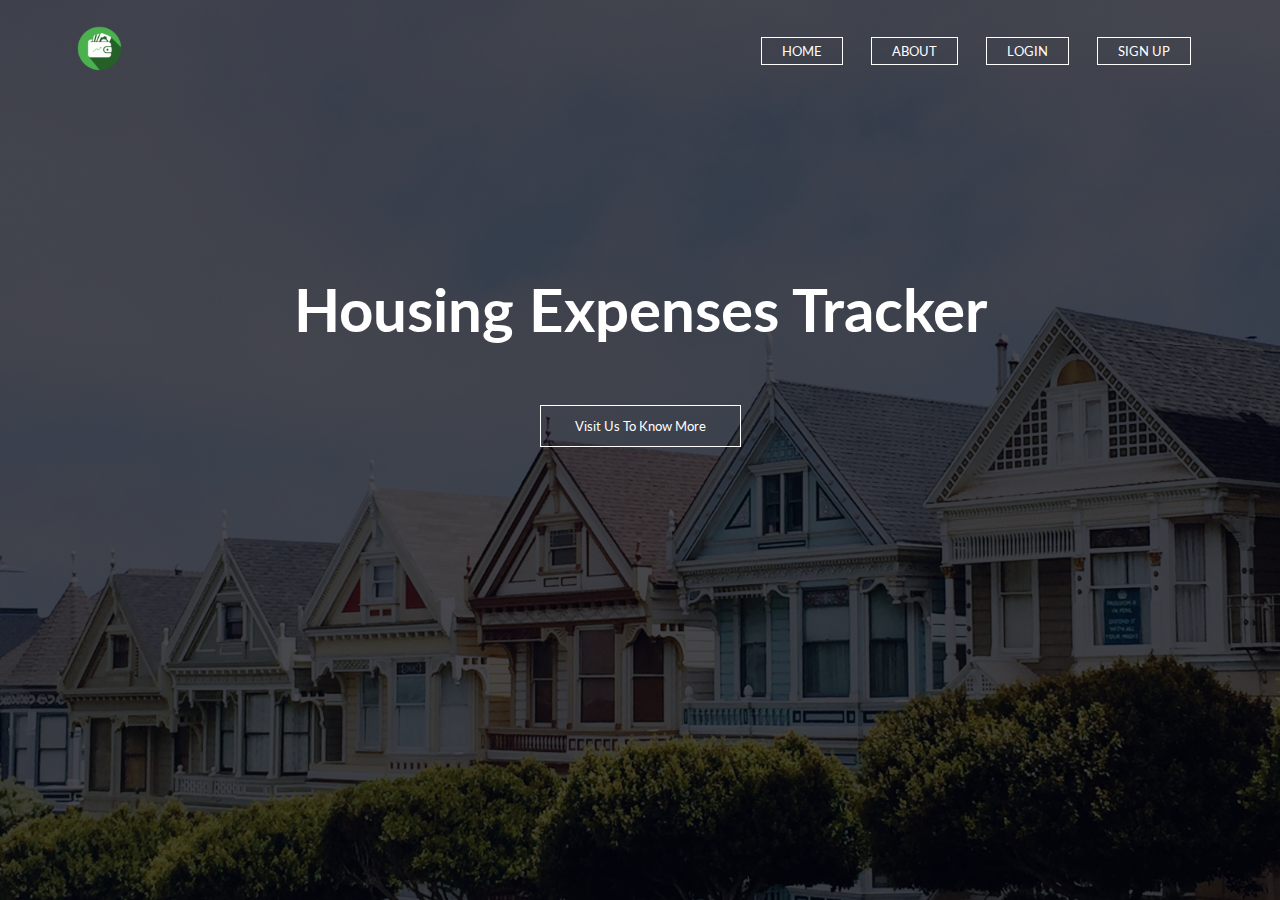
<file: index.html>
<!DOCTYPE html>
<html>
    <head>
        <title>housing management</title>
        <link rel="stylesheet" href="homepage.css">
    </head>
    <body>
        <body>
            <section class="header">
              <nav>
                <a href="index.html" class="logo"><img src="logo1.png" width="45px" height="45px"></a>
                <div class="nav-links" id="navlinks">
                  <i class="fa fa-times" onclick="hideMenu()"></i>
                  <ul>
                    <li><a href="index.html">HOME</a></li>
                    <li><a href="about.html">ABOUT</a></li>
                    <li><a href="index.php">LOGIN</a></li>
                    <li><a href="signup.php">SIGN UP</a></li>
                  </ul>
                </div>
              </nav>
        
              <div class="text">
                <h1>Housing Expenses Tracker</h1>
                <div class="hero-btn-div">
                <a href="about.html" class="hero-btn">Visit Us To Know More</a>
                </div>
            </div>
            </section>
    </body>
</html>
</file>
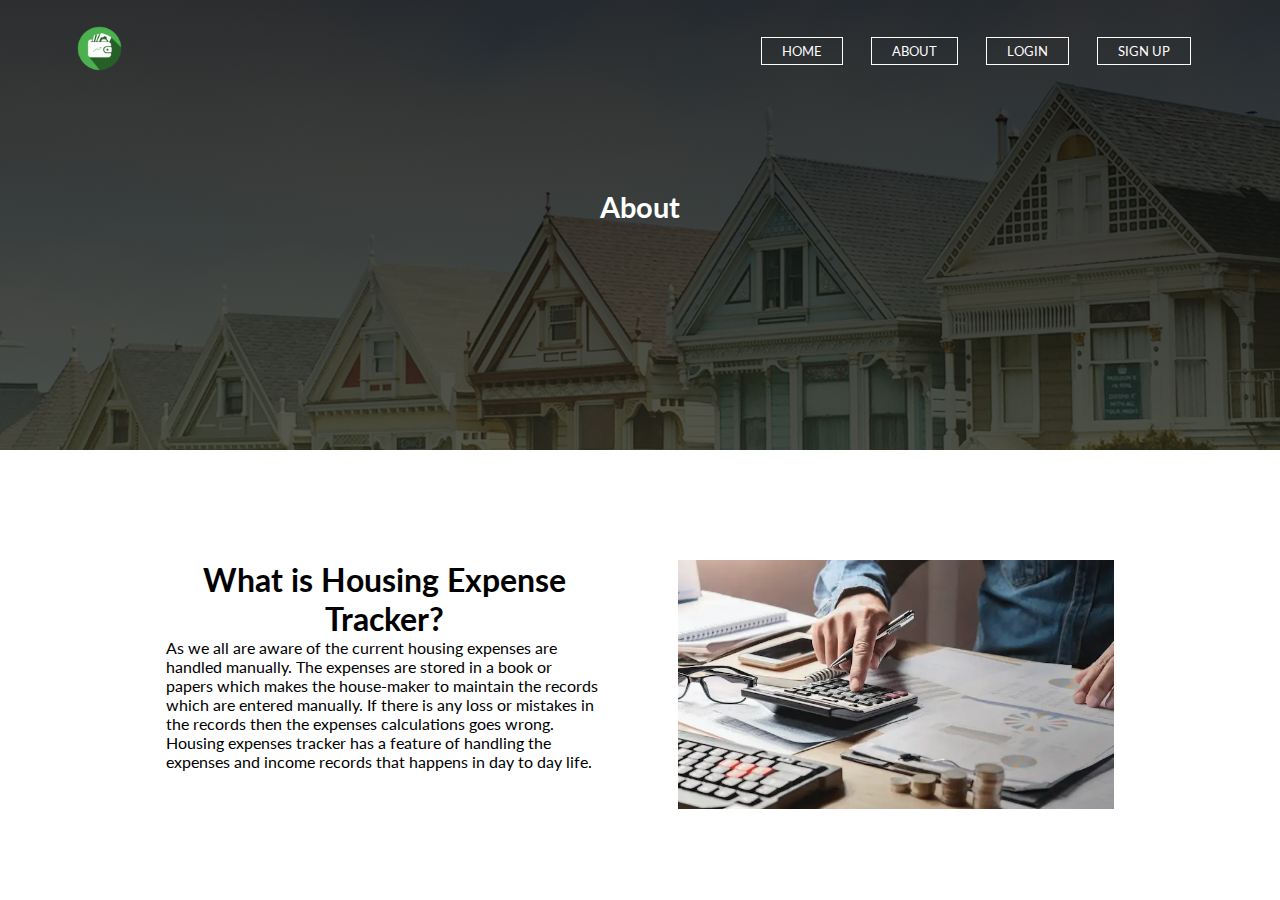
<file: about.html>
<!DOCTYPE html>
<html>
    <head>
        <title>housing management</title>
        <link rel="stylesheet" href="homepage.css">
    </head>
    <body>
        <body>
            <section class="sub-header">
                <nav>
                  <a href="index.html" class="logo"><img src="logo1.png" width="45px" height="45px"></a>
                  <div class="nav-links" id="navlinks">
                    <i class="fa fa-times" onclick="hideMenu()"></i>
                    <ul>
                        <li><a href="index.html">HOME</a></li>
                        <li><a href="about.html">ABOUT</a></li>
                        <li><a href="index.php">LOGIN</a></li>
                        <li><a href="signup.php">SIGN UP</a></li>
                    </ul>
                  </div>
                  <i class="fa fa-bars" onclick="showMenu()"></i>
                </nav>
                <h1>About</h1>
              </section>

              <section class="abt">
                <div class="row">
                  <div class="abt-col">
                    <h1>What is Housing Expense Tracker?</h1>
                    <p>As we all are aware of the current housing expenses are handled manually. 
                       The expenses are stored in a book or papers which makes the house-maker to maintain the records which are entered manually. 
                       If there is any loss or mistakes in the records then the expenses calculations goes wrong.
                       Housing expenses tracker has a feature of handling the expenses and income records that happens in day to day life.</p>
                  </div>
                  <div class="abt-col">
                    <img src="expenses_bg.webp" alt="">
                  </div>
                </div>
              </section>
    </body>
</html>
</file>
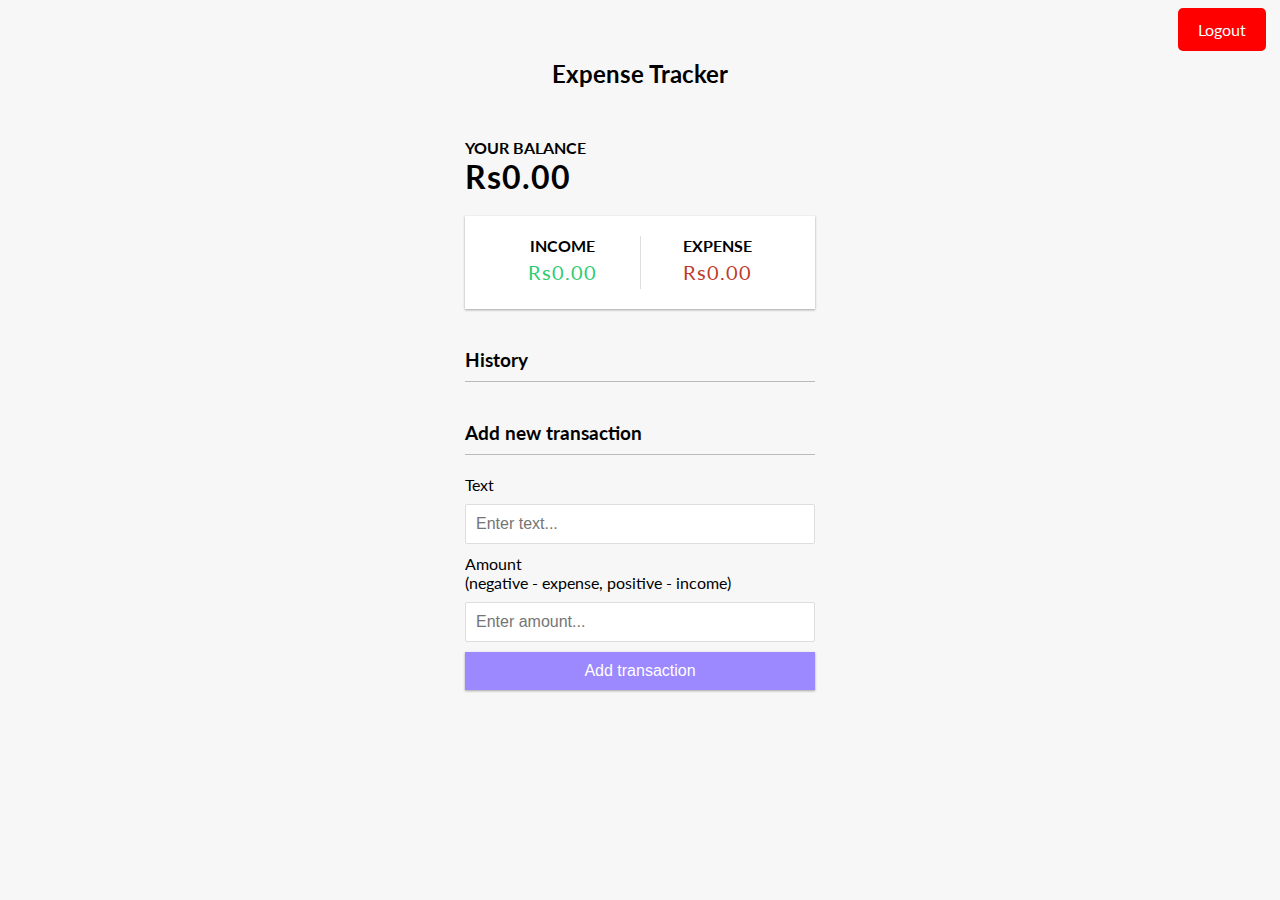
<file: expense_tracker.html>
<!DOCTYPE html>
<html lang="en">
  <head>
    <meta charset="UTF-8" />
    <meta name="viewport" content="width=device-width, initial-scale=1.0" />
    <meta http-equiv="X-UA-Compatible" content="ie=edge" />
    <link rel="stylesheet" href="et_style.css" />
    <title>Expense Tracker</title>
  </head>
  <body>
    <div class="atag">
    <a href='logout.php' onclick="return reset();">Logout</a>
    </div>
    <h2>Expense Tracker</h2>
 <div class="container">
      <h4>Your Balance</h4>
      <h1 id="balance">Rs0.00</h1>

      <div class="inc-exp-container">
        <div>
          <h4>Income</h4>
          <p id="money-plus" class="money plus">+Rs0.00</p>
        </div>
        <div>
          <h4>Expense</h4>
          <p id="money-minus" class="money minus">-Rs0.00</p>
        </div>
      </div>

      <h3>History</h3>
      <ul id="list" class="list">
        <!-- <li class="minus">
          Cash <span>-$400</span><button class="delete-btn">x</button>
        </li> -->
      </ul>

      <h3>Add new transaction</h3>
      <form id="form">
        <div class="form-control">
          <label for="text">Text</label>
          <input type="text" id="text" placeholder="Enter text..." />
        </div>
        <div class="form-control">
          <label for="amount"
            >Amount <br />
            (negative - expense, positive - income)</label
          >
          <input type="number" id="amount" placeholder="Enter amount..." />
        </div>
        <button class="btn">Add transaction</button>
      </form>
    </div>
    <script src="script.js"></script>
  </body>
</html>
</file>
<file: homepage.css>
@import url('https://fonts.googleapis.com/css?family=Lato&display=swap');

*{
    margin: 0;
    padding: 0;
    font-family: 'Lato', sans-serif;
  }
  
  .header{
    min-height: 100vh;
    width: 100%;
    background-image: linear-gradient(rgba(0, 0, 10, 0.7),rgba(0, 0, 10, 0.7)),url(pexels.jpg);
    background-position: center;
    background-size: cover;
    position: relative;
  }
  
  nav{
    padding: 2% 6%;
    display: flex;
    justify-content: space-between;
    align-items: center;
  }
  
  .nav-links{
    flex: 1;
    text-align: right;
  }
  
  .nav-links ul li{
    list-style: none;
    display: inline-block;
    padding: 8px 12px;
    position: relative;
  }
  
  .nav-links ul li a{
    text-decoration: none;
    color: white;
    font-size: 13px;
    border: 1px solid white;
    padding: 5px 20px;
    transition: 0.5s;
  }
  
  .nav-links ul li a:hover{
    background: #abbc78;
    border-radius: 5px;
    border: 1px solid transparent;
    color: #fff;
  }
  
  .text{
    width: 90%;
    color: white;
    position: absolute;
    top: 40%;
    left: 50%;
    transform: translate(-50%,-50%);
    text-align: center;
  }
  
  .text h1{
    font-size: 60px;
  }
  
  .hero-btn-div {
      margin-top: 60px;
  }
  
  .hero-btn{
    display: inline-block;
    text-decoration: none;
    color: white;
    border: 1px solid white;
    padding: 12px 34px;
    font-size: 13px;
    position: relative;
    cursor: pointer;
    transition: 0.5s;
  }
  
  .hero-btn:hover{
    background: #abbc78;
    border: 1px solid transparent;
    border-radius: 8px;
    color: #fff;
  }
  
  nav .fa{
    display: none;
  }
  
  @media(max-width: 700px) {
    .text h1{
      font-size: 20px;
    }
    
    .nav-links ul li a{
      border: 1px solid transparent;
    }
  
    .nav-links ul li{
      display: block;
    }
  
    .nav-links{
      position: fixed;
      background: #abbc78;
      height: 100vh;
      width: 200px;
      top: 0;
      right: -200px;
      text-align: left;
      z-index: 2;
      transition: 0.5s linear;
    }
  
    nav .fa{
      display: block;
      color: white;
      margin: 10px;
      font-size: 22px;
      cursor: pointer;
    }
  
    .nav-links ul{
      padding: 30px;
      text-align: center
    }
  }

  .sub-header{
    height: 50vh;
    width: 100%;
    background-image: linear-gradient(rgba(0, 0, 0, 0.8),rgba(37, 39, 27, 0.759)),url(pexels.jpg);
    background-position: center;
    background-size: cover;
    color: #fff;
  }
  
  .sub-header h1{
    margin-top: 90px;
    text-align: center;
    font-size: 29px;
  }
  
  .abt{
    width: 80%;
    margin: auto;
    padding: 80px 0 50px 0;
  }
  
  .abt h1{
    text-align: center;
  }
  
  .abt .row{
    display: flex;
  }
  
  .abt-col{
    flex-basis: 45%;
    padding: 30px 38px;
  }
  
  .abt img{
    width: 100%;
  }
</file>
<file: et_style.css>
@import url('https://fonts.googleapis.com/css?family=Lato&display=swap');

:root {
  --box-shadow: 0 1px 3px rgba(0, 0, 0, 0.12), 0 1px 2px rgba(0, 0, 0, 0.24);
}

* {
  box-sizing: border-box;
}

body {
  background-color: #f7f7f7;
  display: flex;
  flex-direction: column;
  min-height: 100vh;
  margin: 0;
  font-family: 'Lato', sans-serif;
}

.container {
  margin: 30px auto;
  width: 350px;
}

h1 {
  letter-spacing: 1px;
  margin: 0;
}

h2{
  text-align: center;
}

h3 {
  border-bottom: 1px solid #bbb;
  padding-bottom: 10px;
  margin: 40px 0 10px;
}

#username {
  text-align: center;
}

h4 {
  margin: 0;
  text-transform: uppercase;
}

.inc-exp-container {
  background-color: #fff;
  box-shadow: var(--box-shadow);
  padding: 20px;
  display: flex;
  justify-content: space-between;
  margin: 20px 0;
}

.inc-exp-container > div {
  flex: 1;
  text-align: center;
}

.inc-exp-container > div:first-of-type {
  border-right: 1px solid #dedede;
}

.money {
  font-size: 20px;
  letter-spacing: 1px;
  margin: 5px 0;
}

.money.plus {
  color: #2ecc71;
}

.money.minus {
  color: #c0392b;
}

label {
  display: inline-block;
  margin: 10px 0;
}

input[type='text'],
input[type='number'] {
  border: 1px solid #dedede;
  border-radius: 2px;
  display: block;
  font-size: 16px;
  padding: 10px;
  width: 100%;
}

.btn {
  cursor: pointer;
  background-color: #9c88ff;
  box-shadow: var(--box-shadow);
  color: #fff;
  border: 0;
  display: block;
  font-size: 16px;
  margin: 10px 0 30px;
  padding: 10px;
  width: 100%;
}

.btn:focus,
.delete-btn:focus {
  outline: 0;
}

.list {
  list-style-type: none;
  padding: 0;
  margin-bottom: 40px;
}

.list li {
  background-color: #fff;
  box-shadow: var(--box-shadow);
  color: #333;
  display: flex;
  justify-content: space-between;
  position: relative;
  padding: 10px;
  margin: 10px 0;
}

.list li.plus {
  border-right: 5px solid #2ecc71;
}

.list li.minus {
  border-right: 5px solid #c0392b;
}

.delete-btn {
  cursor: pointer;
  background-color: #e74c3c;
  border: 0;
  color: #fff;
  font-size: 20px;
  line-height: 20px;
  padding: 2px 5px;
  position: absolute;
  top: 50%;
  left: 0;
  transform: translate(-100%, -50%);
  opacity: 0;
  transition: opacity 0.3s ease;
}

.list li:hover .delete-btn {
  opacity: 1;
}

.atag {
  margin-top: 20px;
  margin-left: 92%;
}

.atag a {
  background-color: red;
  color: hsl(0, 0%, 100%);
  padding: 12px 20px;
  border-radius: 5px;
  text-align: center;
  text-decoration: none;
}
</file>
